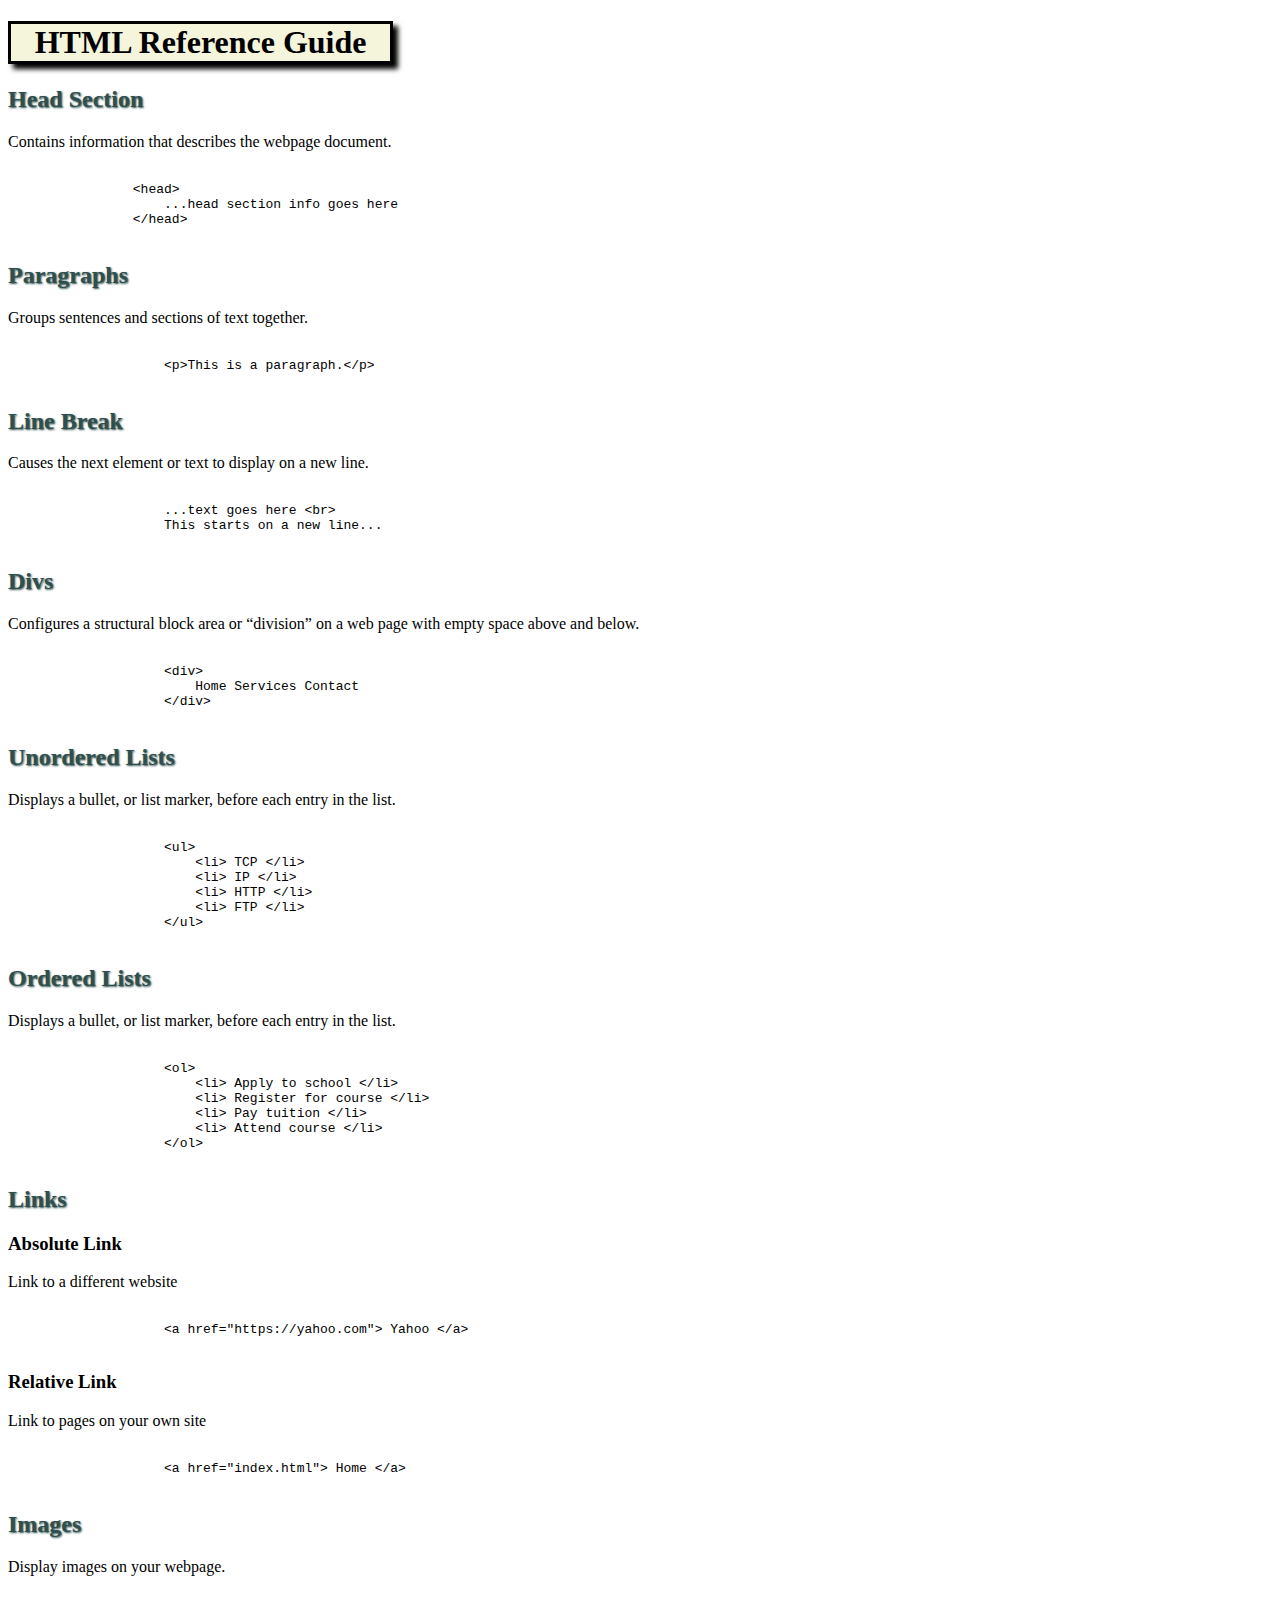
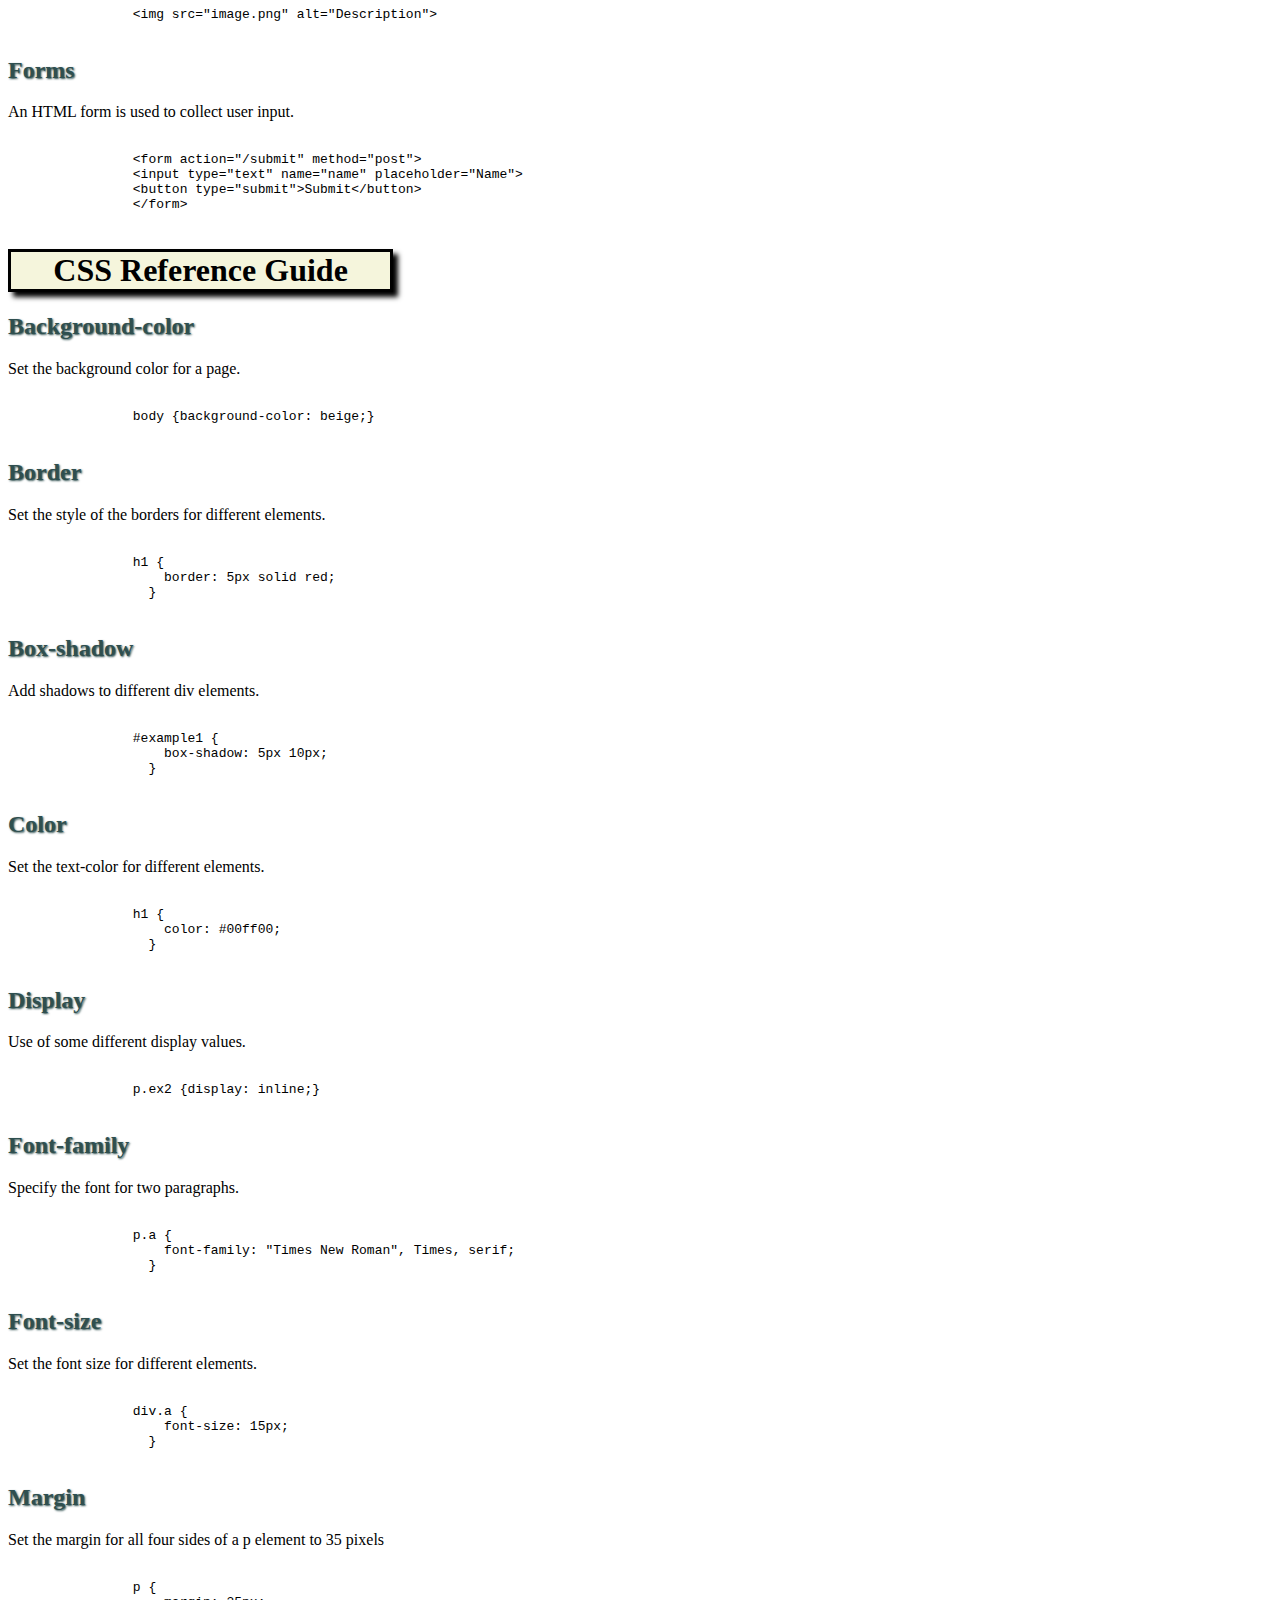
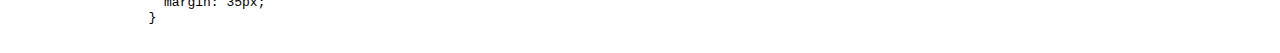
<file: Chapters/Chapter 1 - Intro to HTML & CSS/Bonus - Html & CSS/Resources.html>
<!DOCTYPE html>
<html>
    <head>
        <title>HTML and CSS Reference Guide</title>
        <link rel="stylesheet" href="style.css">
    </head>

<body>
    <h1>HTML Reference Guide</h1>

    <h2>Head Section</h2>
        <p>Contains information that describes the webpage document.</p>
            <pre><code>
                &lt;head&gt;
                    ...head section info goes here
                &lt;/head&gt;
    </code></pre>

    <h2>Paragraphs</h2>
             <p>Groups sentences and sections of text together.</p>
                <pre><code>
                    &lt;p&gt;This is a paragraph.&lt;/p&gt;
                </code></pre>
        
    
    <h2>Line Break</h2>
                <p>Causes the next element or text to display on a new line. </p>
                <pre><code>
                    ...text goes here &lt;br&gt;
                    This starts on a new line...
                </code></pre>
    
    <h2>Divs</h2>
                <p>Configures a structural block area or “division” on a web page with empty space above and below.</p>
                <pre><code>
                    &lt;div&gt;
                        Home Services Contact
                    &lt;/div&gt;
                </code></pre>
    
    <h2>Unordered Lists</h2>
                <p>Displays a bullet, or list marker, before each entry in the list.</p>
                <pre><code>
                    &lt;ul&gt;
                        &lt;li&gt; TCP &lt;/li&gt;
                        &lt;li&gt; IP &lt;/li&gt;
                        &lt;li&gt; HTTP &lt;/li&gt;
                        &lt;li&gt; FTP &lt;/li&gt;
                    &lt;/ul&gt;
                </code></pre>

    <h2>Ordered Lists</h2>
                <p>Displays a bullet, or list marker, before each entry in the list.</p>
                <pre><code>
                    &lt;ol&gt;
                        &lt;li&gt; Apply to school &lt;/li&gt;
                        &lt;li&gt; Register for course &lt;/li&gt;
                        &lt;li&gt; Pay tuition &lt;/li&gt;
                        &lt;li&gt; Attend course &lt;/li&gt;
                    &lt;/ol&gt;
                </code></pre>

    <h2>Links</h2>
            <h3>Absolute Link</h3>
                <p>Link to a different website</p>
                <pre><code>
                    &lt;a href="https://yahoo.com"&gt; Yahoo &lt;/a&gt;
                </code></pre>
            <h3>Relative Link</h3>
                <p>Link to pages on your own site</p>
                <pre><code>
                    &lt;a href="index.html"&gt; Home &lt;/a&gt;
                </code></pre>
    
    <h2>Images</h2>
             <p>Display images on your webpage.</p>
             <pre><code>
                &lt;img src="image.png" alt="Description"&gt;
             </code></pre>

    <h2>Forms</h2>
             <p>An HTML form is used to collect user input. </p>
             <pre><code>
                &lt;form action="/submit" method="post"&gt;
                &lt;input type="text" name="name" placeholder="Name"&gt;
                &lt;button type="submit"&gt;Submit&lt;/button&gt;
                &lt;/form&gt;
             </code></pre>
    
    <h1>CSS Reference Guide</h1>

    <h2>Background-color</h2>
             <p>Set the background color for a page.</p>
             <pre><code>
                body {background-color: beige;}
             </code></pre>
    
    <h2>Border</h2>
             <p>Set the style of the borders for different elements.</p>
             <pre><code>
                h1 {
                    border: 5px solid red;
                  }
             </code></pre>
    
    <h2>Box-shadow</h2>
             <p>Add shadows to different div elements.</p>
             <pre><code>
                #example1 {
                    box-shadow: 5px 10px;
                  }
             </code></pre>

    <h2>Color</h2>
             <p>Set the text-color for different elements.</p>
             <pre><code>
                h1 {
                    color: #00ff00;
                  }
             </code></pre>

    <h2>Display</h2>
             <p>Use of some different display values.</p>
             <pre><code>
                p.ex2 {display: inline;}
             </code></pre>

    <h2>Font-family</h2>
             <p>Specify the font for two paragraphs.</p>
             <pre><code>
                p.a {
                    font-family: "Times New Roman", Times, serif;
                  }
             </code></pre>

    <h2>Font-size</h2>
             <p>Set the font size for different elements.</p>
             <pre><code>
                div.a {
                    font-size: 15px;
                  }
             </code></pre>

    <h2>Margin</h2>
             <p>Set the margin for all four sides of a p element to 35 pixels</p>
             <pre><code>
                p {
                    margin: 35px;
                  }
             </code></pre>

</body>
</html>
</file>
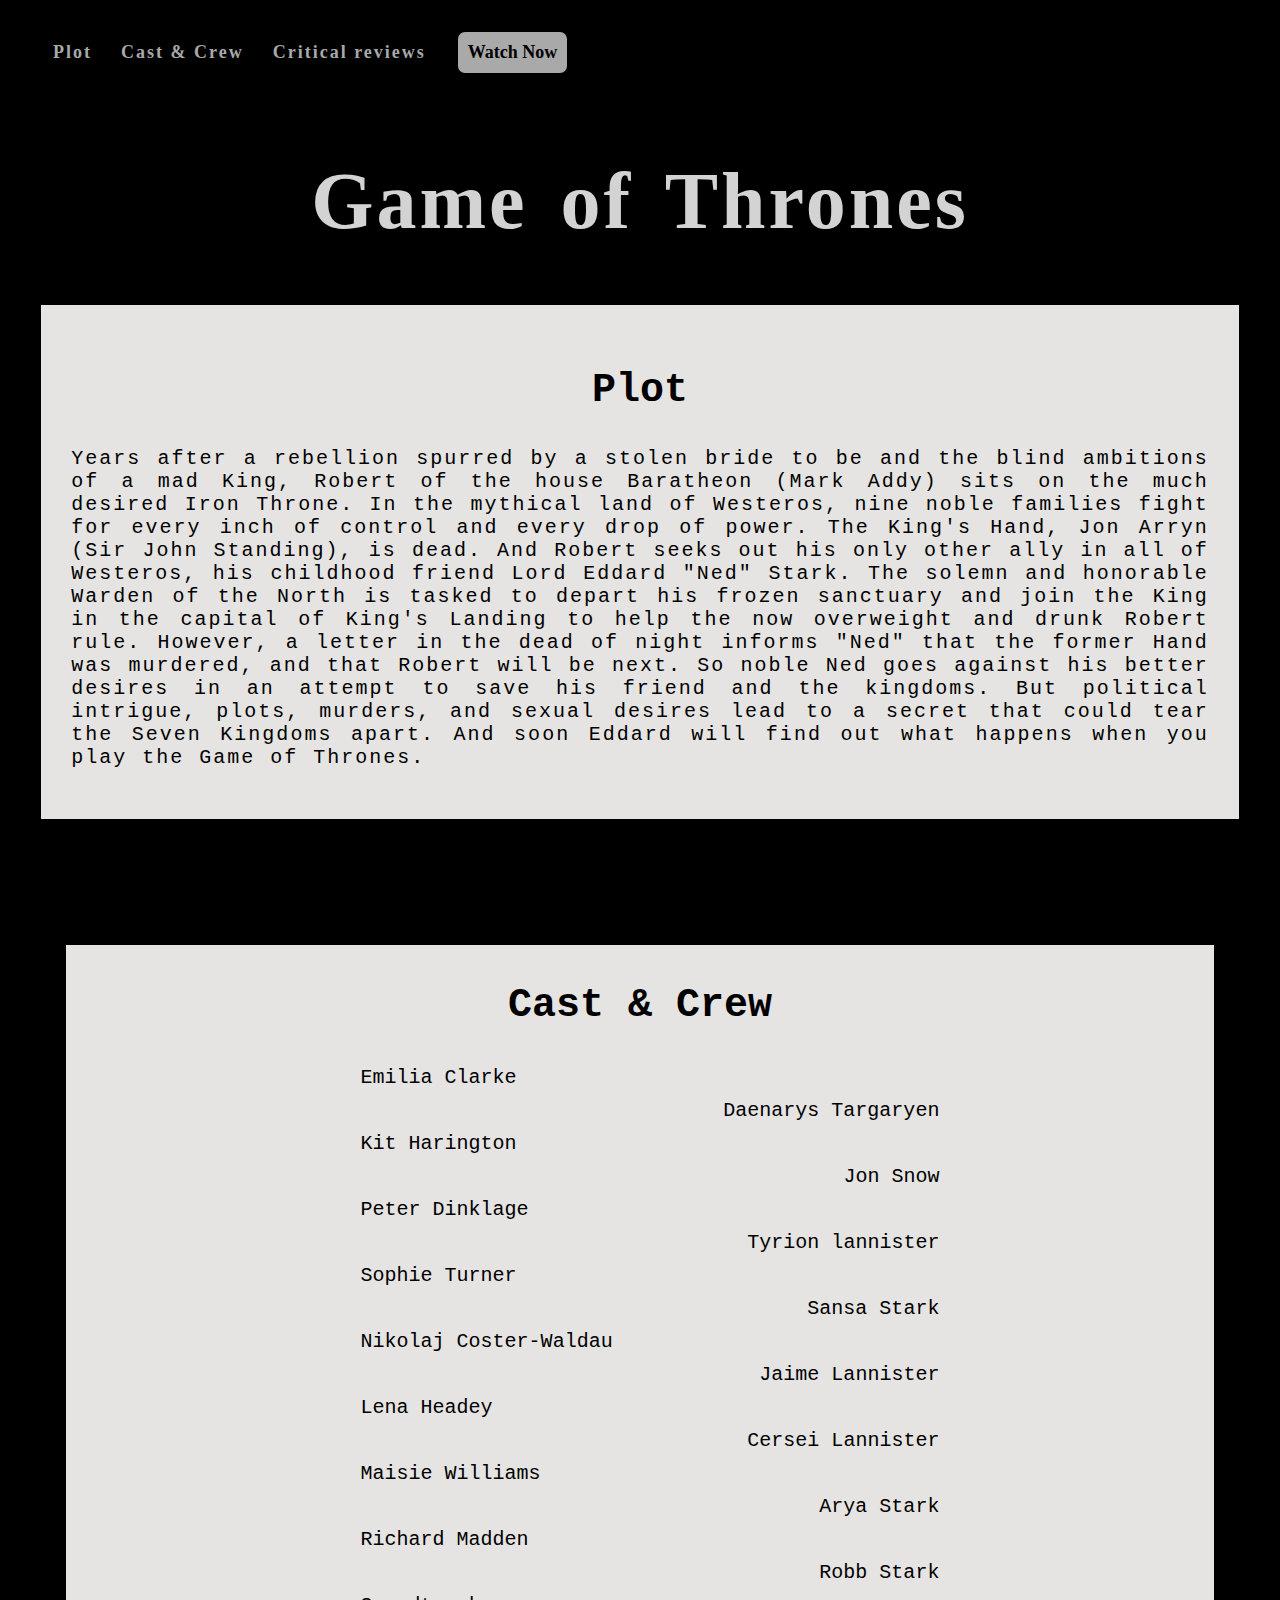
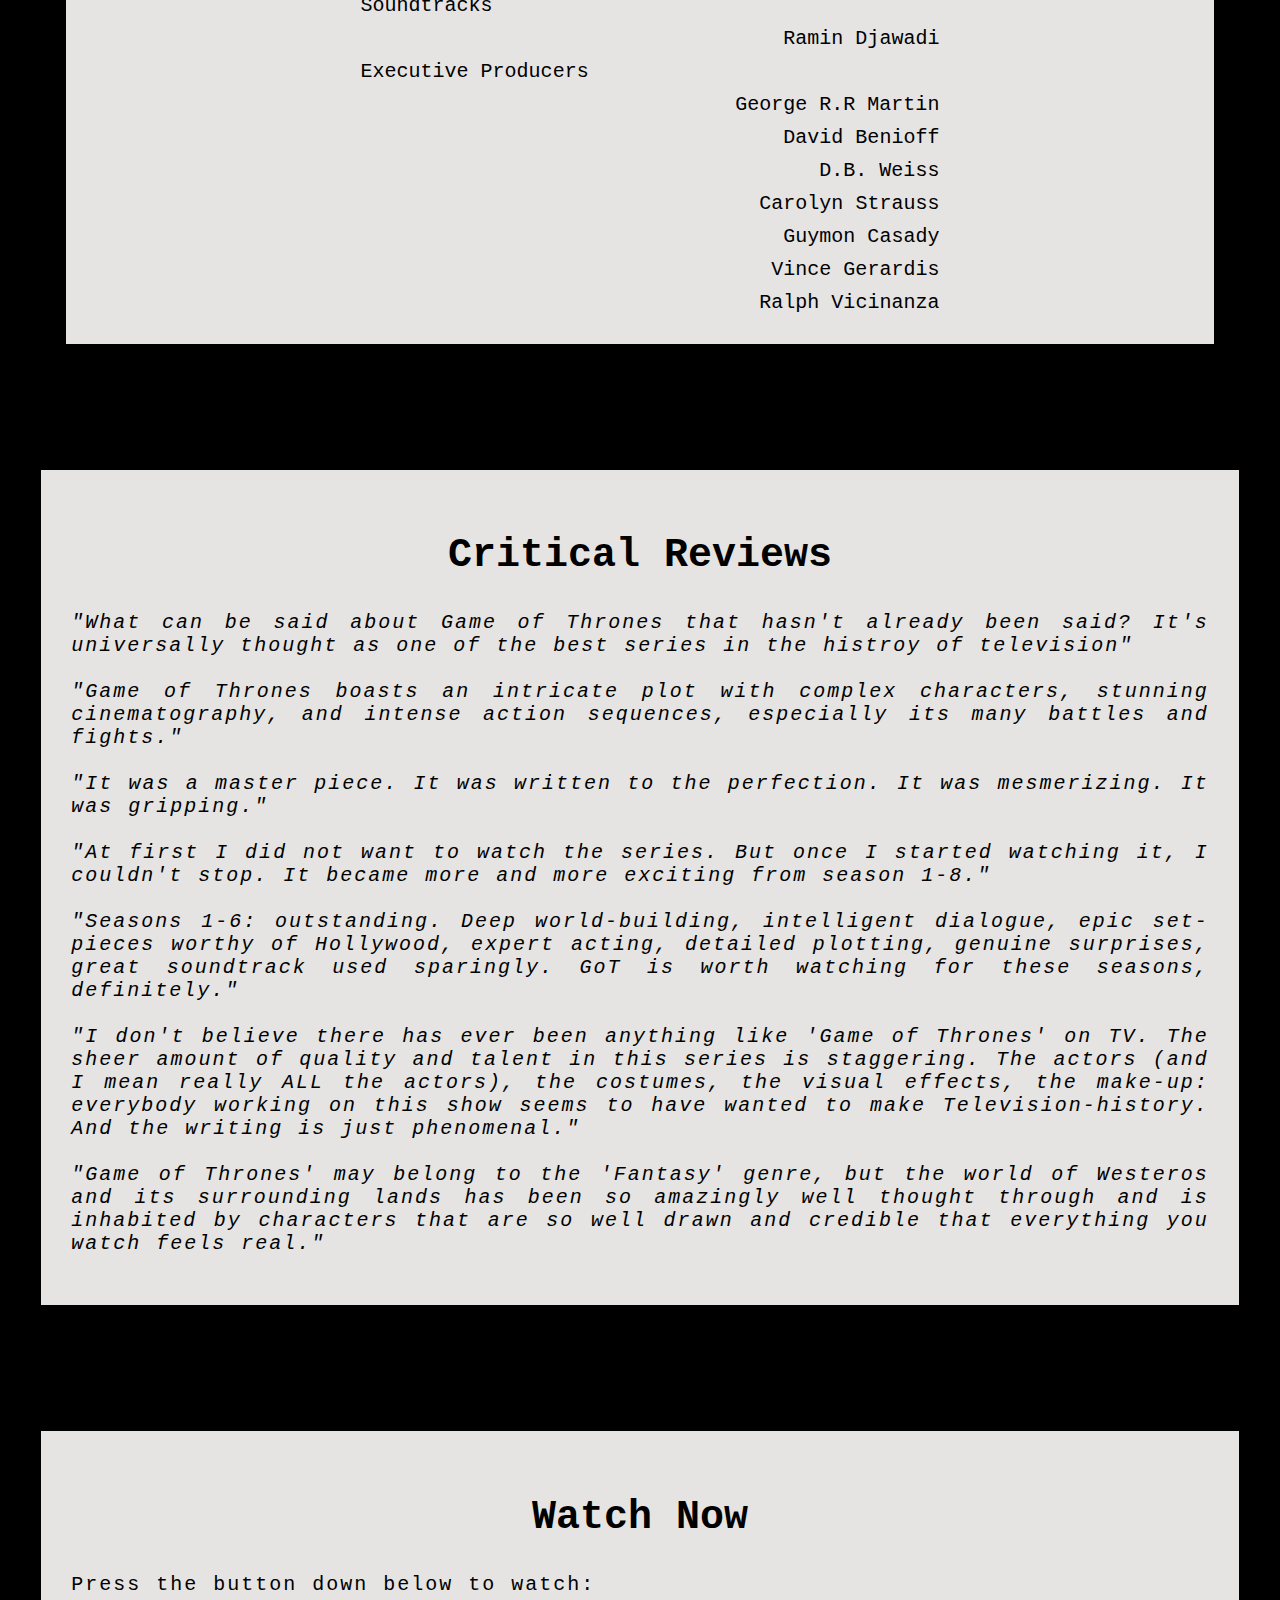
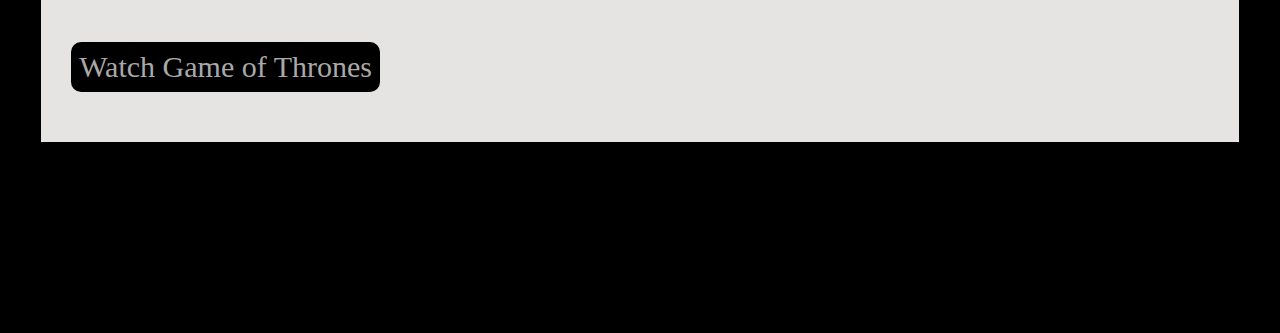
<file: Chapters/Chapter 2 - Links & Navigation/01 - One Page Website/One_Page_Website.html>
<!DOCTYPE html>
<html>
    <head>
        <link rel="stylesheet" type = "text/css" href = "test.css">
    </head>

<body>
    <nav class = "navbar"><ul>
        <li><a href = "#Plot">Plot</a></li>
        <li><a href = "#cast">Cast & Crew</a></li>
        <li><a href = "#Reviews">Critical reviews</a></li>
        <button class = "watch"><a href = "#watch">Watch Now</a></button>
    </ul></nav>

    <h1>Game of Thrones</h1>

    <div class = "plot">
    <a name = "plot">
    <h2>Plot</h2>
    <p>
        Years after a rebellion spurred by a stolen bride to be and the blind ambitions of a mad King, Robert of the house 
        Baratheon (Mark Addy) sits on the much desired Iron Throne. In the mythical land of Westeros, nine noble families 
        fight for every inch of control and every drop of power. The King's Hand, Jon Arryn (Sir John Standing), is dead. And 
        Robert seeks out his only other ally in all of Westeros, his childhood friend Lord Eddard "Ned" Stark. The solemn and 
        honorable Warden of the North is tasked to depart his frozen sanctuary and join the King in the capital of King's Landing 
        to help the now overweight and drunk Robert rule. However, a letter in the dead of night informs "Ned" that the former 
        Hand was murdered, and that Robert will be next. So noble Ned goes against his better desires in an attempt to save his 
        friend and the kingdoms. But political intrigue, plots, murders, and sexual desires lead to a secret that could tear the 
        Seven Kingdoms apart. And soon Eddard will find out what happens when you play the Game of Thrones.
    </p>
    </a>
    </div>

    <br><br><br><br><br><br><br>

    <div class = "Cast">
        <a name = "cast">
    <h2>Cast & Crew</h2>
    <dl>
        <dt>Emilia Clarke</dt>
            <dd>Daenarys Targaryen</dd>

        <dt>Kit Harington</dt>
            <dd>Jon Snow</dd>
        
        <dt>Peter Dinklage</dt>
            <dd>Tyrion lannister</dd>

        <dt>Sophie Turner</dt>
            <dd>Sansa Stark</dd>

        <dt>Nikolaj Coster-Waldau</dt>
            <dd>Jaime Lannister</dd>
        
        <dt>Lena Headey</dt>
            <dd>Cersei Lannister</dd>

        <dt>Maisie Williams</dt>
            <dd>Arya Stark</dd>

        <dt>Richard Madden</dt>
            <dd>Robb Stark</dd>
        
        <dt>Soundtracks</dt>
            <dd>Ramin Djawadi</dd>
        
        <dt>Executive Producers</dt>
            <dd>George R.R Martin</dd>
            <dd>David Benioff</dd>
            <dd>D.B. Weiss</dd>
            <dd>Carolyn Strauss</dd>
            <dd>Guymon Casady</dd>
            <dd>Vince Gerardis</dd>
            <dd>Ralph Vicinanza</dd>
    </dl>
    </a>
    </div>

    <br><br><br><br><br><br><br>

    <div class = "reviews">
        <a name = "Reviews">
    <h2>Critical Reviews</h2>
    <p id = "crit">"What can be said about Game of Thrones that hasn't already been said? It's universally thought as 
        one of the best series in the histroy of television"
    
        <br><br>

        "Game of Thrones boasts an intricate plot with complex characters, stunning cinematography, 
        and intense action sequences, especially its many battles and fights." 

        <br><br>

        "It was a master piece. It was written to the perfection. It was mesmerizing. It was gripping." 
        
        <br><br>
    
        "At first I did not want to watch the series. But once I started watching it, I couldn't stop. 
        It became more and more exciting from season 1-8."

        <br><br>

        "Seasons 1-6: outstanding. Deep world-building, intelligent dialogue, epic set-pieces worthy of 
        Hollywood, expert acting, detailed plotting, genuine surprises, great soundtrack used sparingly. 
        GoT is worth watching for these seasons, definitely."

        <br><br>

        "I don't believe there has ever been anything like 'Game of Thrones' on TV. The sheer amount of 
        quality and talent in this series is staggering. The actors (and I mean really ALL the actors), 
        the costumes, the visual effects, the make-up: everybody working on this show seems to have wanted 
        to make Television-history. And the writing is just phenomenal."

        <br><br>

        "Game of Thrones' may belong to the 'Fantasy' genre, but the world of Westeros and its surrounding 
        lands has been so amazingly well thought through and is inhabited by characters that are so well drawn 
        and credible that everything you watch feels real."
    </p>
    </a>
    </div>

    <br><br><br><br><br><br><br>

    <div class = "link">
        <a name = "watch">
    <h2>Watch Now</h2>
    
    <p>
    Press the button down below to watch: 
    <br><br><br>
    <a href = "https://www.hbo.com/game-of-thrones">
    <button class = "got">Watch Game of Thrones</usemap></button>
    </a>
    </p>
    </a></div>

    <br><br><br><br><br><br>

</body>
</html>
</file>
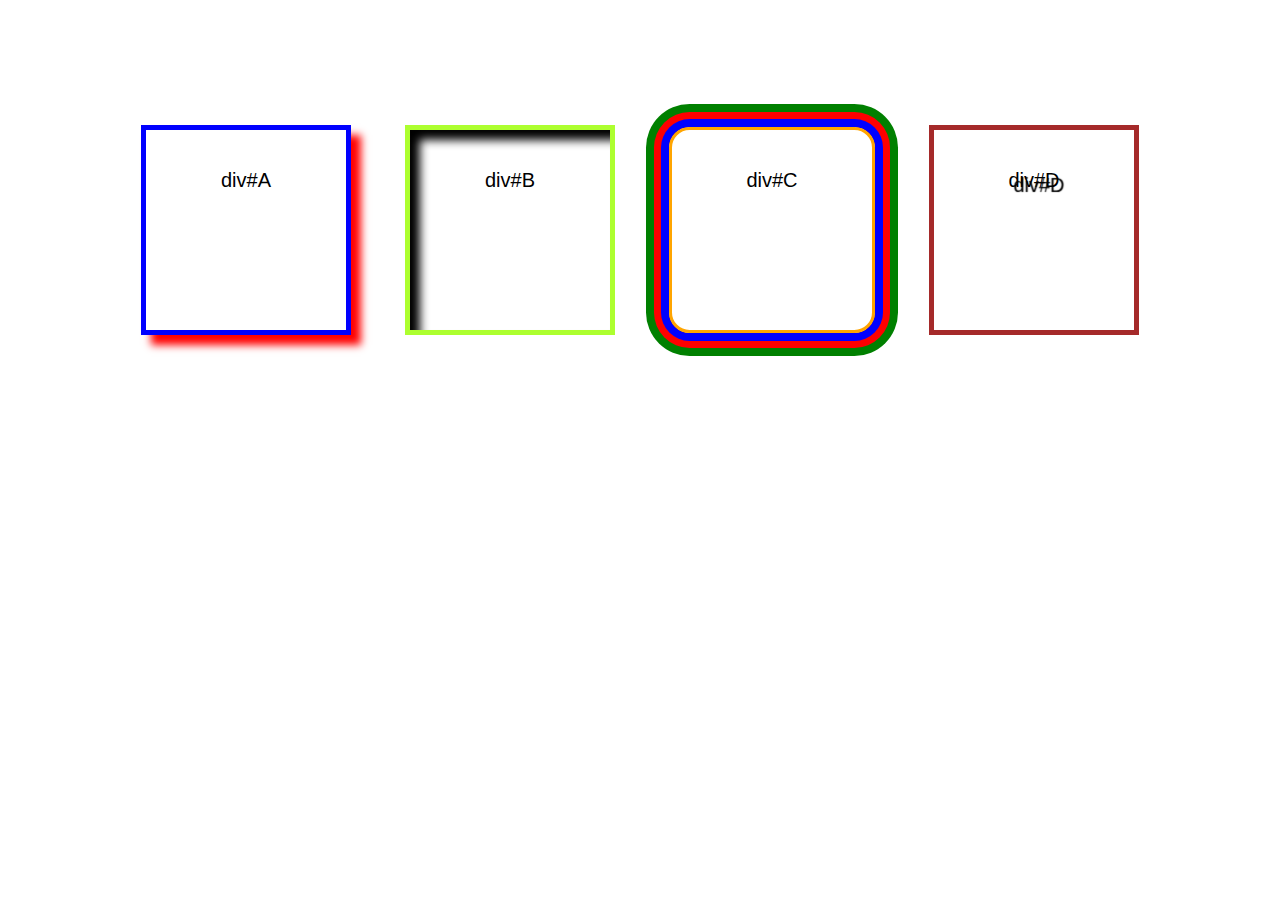
<file: Chapters/Chapter 3 - Images/Bonus - Styling those divs/index2.html>
<html lang="en">
  <head>
    <meta charset="UTF-8" />
    <meta http-equiv="X-UA-Compatible" content="IE=edge" />
    <meta name="viewport" content="width=device-width, initial-scale=1.0" />
    <link rel="stylesheet" href="style.css" type="text/css" />
    <link rel="stylesheet" href="additionalStyle.css" type="text/css" />
    <title>Styling those divs</title>
  </head>

  <body>
    <div class = "divA">div#A</div>
    <div class = "divB">div#B</div>
    <div class = "divC">div#C</div>
    <div class = "divD">div#D</div>
  </body>
</html>
</file>
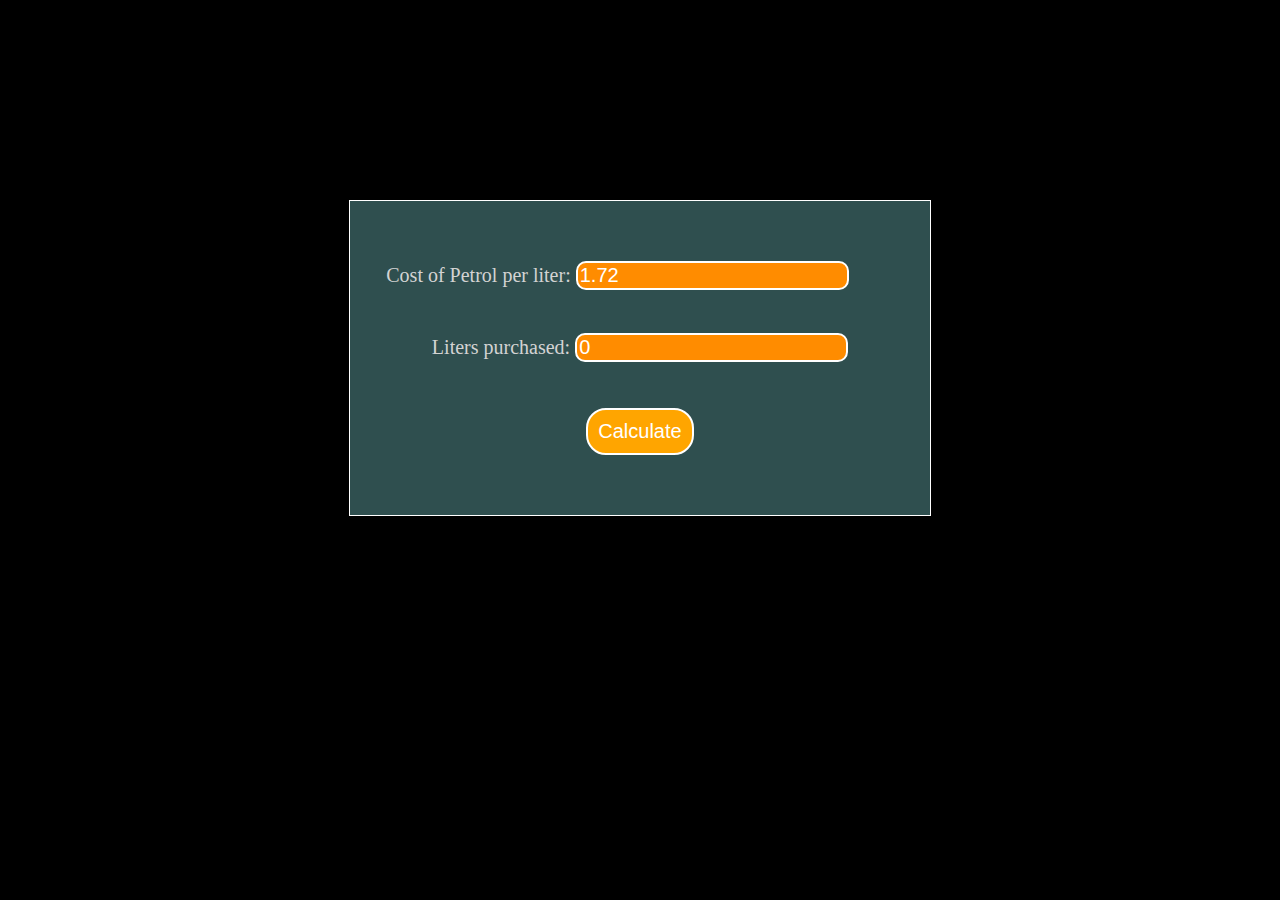
<file: Chapters/Chapter 6 - Petrol Calculator/01 - Petrol Calculator/calc.html>
<!DOCTYPE html>
<html>
    <head>
        <style>
            body{
                color: lightgray;
                background-color: black;
                font-size: 20px;
            }
            .box{
                width: 500px;
                height: auto;
                margin: auto;
                margin-top: 200px;
                border: 1px solid white;
                padding: 40px;
                background-color: darkslategray;
            }

            .petrol{
                margin-left: -45px;
            }

            #petrol,
            #liters{
                background-color: darkorange;
                border-radius: 10px;
                color: white;
                font-size: 20px;
                border: 2px solid white;
                transition: text-shadow 0.3s ease, padding 0.3s ease, border-color 0.3s ease;
            }

            #petrol:focus,
            #liters:focus{
                background-color: white;
                color: orange;
                padding: 10px;
            }

            button{
                background-color: orange;
                color: white;
                transition: text-shadow 0.3s ease, padding 0.3s ease, border-color 0.3s ease;
                border-radius: 20px;
                border: 2px solid white;
                padding: 10px;
                font-size: 20px;
            }

            button:hover{
                background-color: white;
                color: orange;
                padding: 15px;
            }

        </style>
    </head>
<body>

    <!--a div class to create a box which i styled on css--> 
    <div class = "box"> <center>
    
    <!--p class to seperate this section from liters purchased-->
        <p class = "petrol">
         Cost of Petrol per liter:  

    <!--a field for the user to input a number with a starting value of 1.72 -->
        <input type = "number" id = "petrol" name = "petrol" value = "1.72">
    <br><br>
    </p>


    Liters purchased:
    <!--another input field for the liters purchased with a starting value of 0-->
    <input type = "number" id = "liters" name = "liters" value = "0">
    
    <br><br><br>

    <!--a button that will call out function Calculate() when pressed-->
    <button type = "button" onclick = "Calculate()">Calculate</button>
    

    <!--id that will automatically print out the result given by the function Calculate()-->
    <p id = "Cost"></p>
</center>
</div>

    <script>
        //make a function called calculate with no scope
        function Calculate(){
            //create variables that takes the inputted value from "petrol" and "liters" and convert it to a float
            var petrol = parseFloat(document.getElementById('petrol').value);
            var liters = parseFloat(document.getElementById('liters').value);

            //a variable called Cost that will calculate the total which will be called out later on in <p id = "Cost">
            var Cost = petrol + liters;
            
            //Call out the variable Cost and print out the result
            //"Total:" + Cost means to combine the text "Total:"" and the Cost
            //Cost.toFixed(2) will round off the Cost to 2 decimal places  
            document.getElementById('Cost').innerText = "Total: " + Cost.toFixed(2);
        }
    </script>
</body>
</html>
</file>
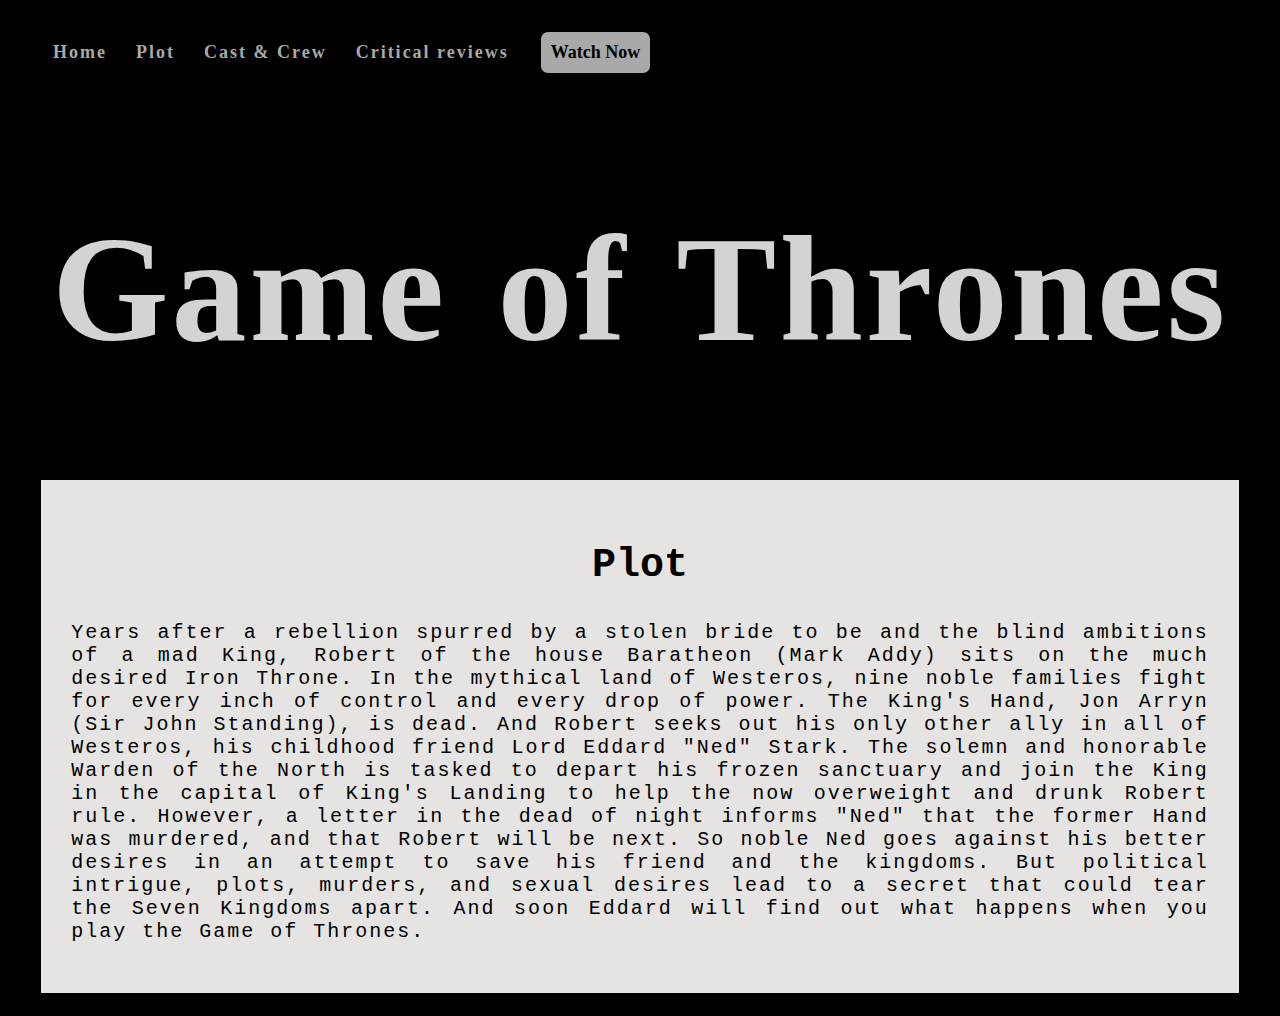
<file: Chapters/Chapter 2 - Links & Navigation/Bonus - Multi Page Website/Pages/Plot.html>
<!DOCTYPE html>
<html>
    <head>
        <link rel="stylesheet" type = "text/css" href = "test.css">
    </head>

<body>
    <nav class = "navbar"><ul>
        <li><a href = "Multi_Page.html">Home</a></li>
        <li><a href = "Plot.html">Plot</a></li>
        <li><a href = "Cast.html">Cast & Crew</a></li>
        <li><a href = "Reviews.html">Critical reviews</a></li>
        <button class = "watch"><a href = "Watch.html">Watch Now</a></button>
    </ul></nav>

    <h1>Game of Thrones</h1>

    <div class = "plot">
        <a name = "plot">
        <h2>Plot</h2>
        <p>
            Years after a rebellion spurred by a stolen bride to be and the blind ambitions of a mad King, Robert of the house 
            Baratheon (Mark Addy) sits on the much desired Iron Throne. In the mythical land of Westeros, nine noble families 
            fight for every inch of control and every drop of power. The King's Hand, Jon Arryn (Sir John Standing), is dead. And 
            Robert seeks out his only other ally in all of Westeros, his childhood friend Lord Eddard "Ned" Stark. The solemn and 
            honorable Warden of the North is tasked to depart his frozen sanctuary and join the King in the capital of King's Landing 
            to help the now overweight and drunk Robert rule. However, a letter in the dead of night informs "Ned" that the former 
            Hand was murdered, and that Robert will be next. So noble Ned goes against his better desires in an attempt to save his 
            friend and the kingdoms. But political intrigue, plots, murders, and sexual desires lead to a secret that could tear the 
            Seven Kingdoms apart. And soon Eddard will find out what happens when you play the Game of Thrones.
        </p>
        </a>
        </div>
</body>
</html>
</file>
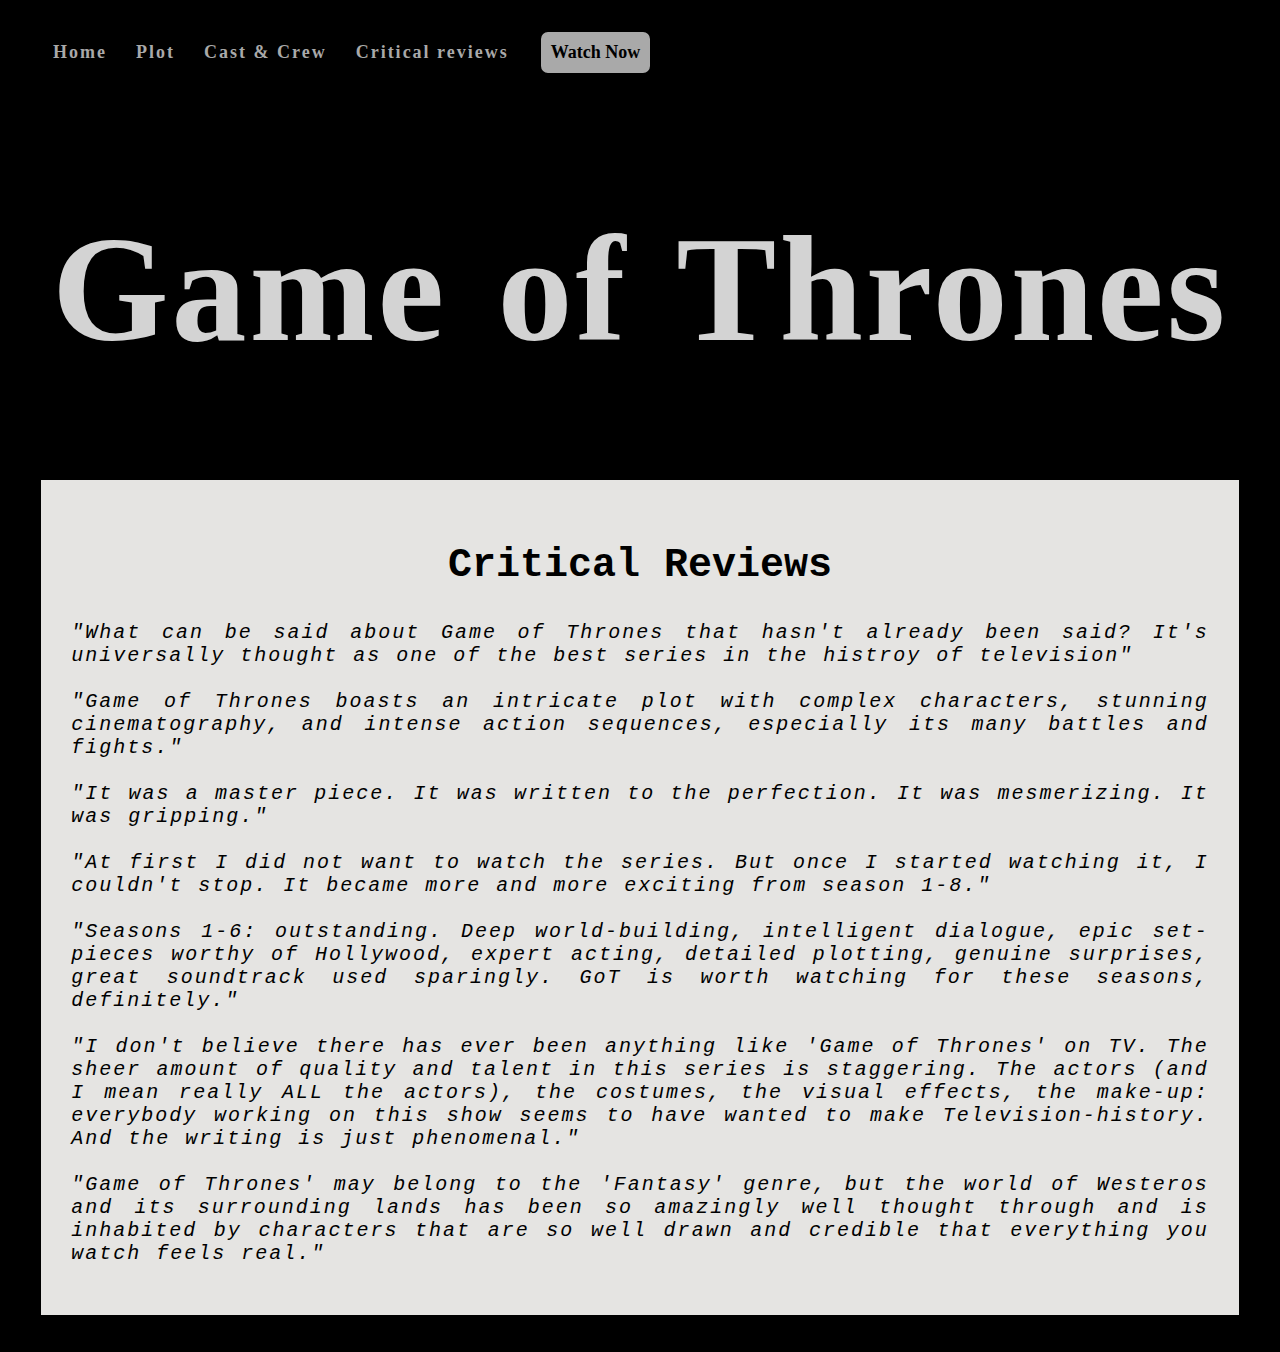
<file: Chapters/Chapter 2 - Links & Navigation/Bonus - Multi Page Website/Pages/Reviews.html>
<!DOCTYPE html>
<html>
    <head>
        <link rel="stylesheet" type = "text/css" href = "test.css">
    </head>

<body>
    <nav class = "navbar"><ul>
        <li><a href = "Multi_Page.html">Home</a></li>
        <li><a href = "Plot.html">Plot</a></li>
        <li><a href = "Cast.html">Cast & Crew</a></li>
        <li><a href = "Reviews.html">Critical reviews</a></li>
        <button class = "watch"><a href = "Watch.html">Watch Now</a></button>
    </ul></nav>

    <h1>Game of Thrones</h1>

    <div class = "reviews">
        <a name = "Reviews">
    <h2>Critical Reviews</h2>
    <p id = "crit">"What can be said about Game of Thrones that hasn't already been said? It's universally thought as 
        one of the best series in the histroy of television"
    
        <br><br>

        "Game of Thrones boasts an intricate plot with complex characters, stunning cinematography, 
        and intense action sequences, especially its many battles and fights." 

        <br><br>

        "It was a master piece. It was written to the perfection. It was mesmerizing. It was gripping." 
        
        <br><br>
    
        "At first I did not want to watch the series. But once I started watching it, I couldn't stop. 
        It became more and more exciting from season 1-8."

        <br><br>

        "Seasons 1-6: outstanding. Deep world-building, intelligent dialogue, epic set-pieces worthy of 
        Hollywood, expert acting, detailed plotting, genuine surprises, great soundtrack used sparingly. 
        GoT is worth watching for these seasons, definitely."

        <br><br>

        "I don't believe there has ever been anything like 'Game of Thrones' on TV. The sheer amount of 
        quality and talent in this series is staggering. The actors (and I mean really ALL the actors), 
        the costumes, the visual effects, the make-up: everybody working on this show seems to have wanted 
        to make Television-history. And the writing is just phenomenal."

        <br><br>

        "Game of Thrones' may belong to the 'Fantasy' genre, but the world of Westeros and its surrounding 
        lands has been so amazingly well thought through and is inhabited by characters that are so well drawn 
        and credible that everything you watch feels real."
    </p>
    </a>
    </div>
</body>
</html>
</file>
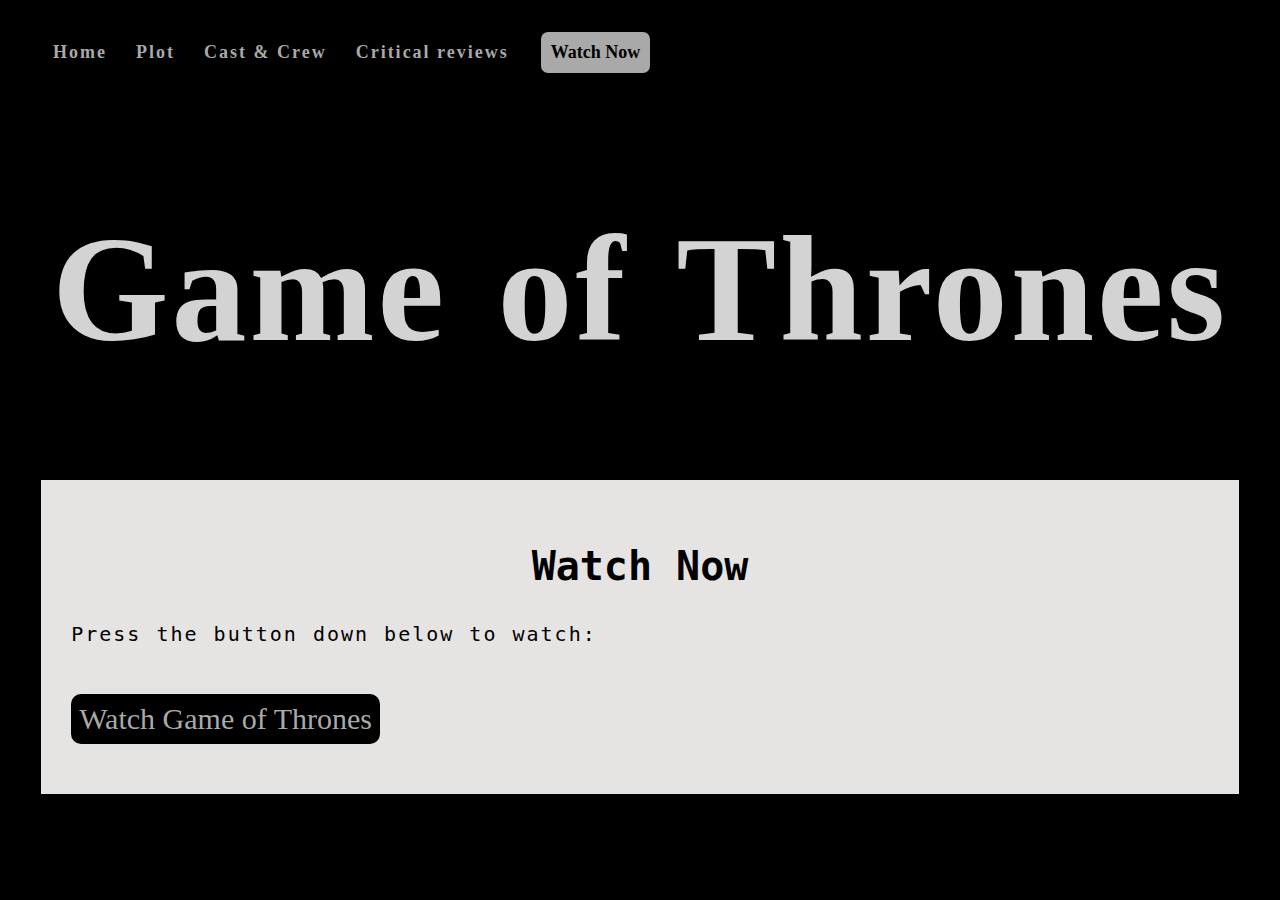
<file: Chapters/Chapter 2 - Links & Navigation/Bonus - Multi Page Website/Pages/Watch.html>
<!DOCTYPE html>
<html>
    <head>
        <link rel="stylesheet" type = "text/css" href = "test.css">
    </head>

<body>
    <nav class = "navbar"><ul>
        <li><a href = "Multi_Page.html">Home</a></li>
        <li><a href = "Plot.html">Plot</a></li>
        <li><a href = "Cast.html">Cast & Crew</a></li>
        <li><a href = "Reviews.html">Critical reviews</a></li>
        <button class = "watch"><a href = "Watch.html">Watch Now</a></button>
    </ul></nav>

    <h1>Game of Thrones</h1>

    <div class = "link">
        <a name = "watch">
    <h2>Watch Now</h2>
    
    <p>
    Press the button down below to watch: 
    <br><br><br>
    <a href = "https://www.hbo.com/game-of-thrones">
    <button class = "got">Watch Game of Thrones</usemap></button>
    </a>
    </p>
    </a></div>

</body>
</html>
</file>
<file: Chapters/Chapter 1 - Intro to HTML & CSS/Bonus - Html & CSS/style.css>
h1{
    text-align: center;
    background-color: beige;
    max-width: 30%;
    border: solid black;
    box-shadow: 5px 5px 5px black;
}

h2{
    color:darkslategrey;
    text-shadow: 1px 1px 2px;
}
</file>
<file: Chapters/Chapter 2 - Links & Navigation/01 - One Page Website/test.css>
body{
    background-color: black;
}
*{
    text-decoration: none;
}
h1{
     background-color:black;
    padding: 5px;
    color: #D3D3D3;
    text-align: center;
    font-family: fantasy;
    font-size: 80px;
    word-spacing: 10px;
    letter-spacing: 3px;
}

h2{
    font-size: 40px;
    font-family:monospace;
    text-align: center;
    color: black;
}

p{
    font-size: 20px;
    font-family:monospace;
    text-align: justify;
    word-spacing: 1px;
    letter-spacing: 2px;;
}
.plot{
    width: 90%;
    margin-left: auto;
    margin-right: auto;
    background-color: #E5E4E2;
    padding: 30px;

}

.Cast{
    width: 90%;
    margin-left: auto;
    margin-right: auto;
    background-color:#E5E4E2; 
    padding: 5px; 
    font-size: 20px; 
}

.reviews{
    width: 90%;
    margin-left: auto;
    margin-right: auto;
    background-color:#E5E4E2; 
    padding: 30px;    
}

.link{
    width: 90%;
    margin-left: auto;
    margin-right: auto;
    background-color:#E5E4E2; 
    padding: 30px; 
}

li{
    list-style: none;
    display: inline-block;
}

li a{
    font-family:cursive;
    color: darkgray;
    font-size: 18px;
    margin-right: 25px;
    font-weight: bold;
    letter-spacing: 2px;
}

.navbar{
    background-color: black;
    padding: 5px;
}

.watch{
    font-size: 18px;
    border-radius: 10px;
    padding: 10px;
    background-color: darkgray;   
    border: solid black;
    font-family:cursive;
}

.watch a{
    color: black;
    font-size: 18px;
    font-weight: bold;
}

dl{
    display: flex;
    flex-wrap: wrap;
    flex-direction: row;
    justify-content: center;
}

dt, dd{
    flex-basis: 50%; 
    box-sizing: border-box; 
    padding: 5px;
    text-align:center;
    font-family:monospace;
}

dt{
    text-align: left;
}

dd{
   
   text-align: right;
   
}

.got{
    font-size: 30px;
    border-radius: 10px;
    border: solid black;
    background-color: black;
    color: darkgray;
    padding: 5px;
    font-family: cursive;
}

#crit{
    font-style: italic;
}

img{
    border: solid black;
}
</file>
<file: Chapters/Chapter 3 - Images/Bonus - Styling those divs/style.css>
div {
    display: inline-block;
    font-family: sans-serif;
    font-size: 20px;
    margin: 25px;
    border: 4px solid black;
    line-height: 100px;
    text-align: center;
    width: 200px;
    height: 200px;
  }
  
  body {
    margin: 100px auto;
    width: max-content;
  }
</file>
<file: Chapters/Chapter 3 - Images/Bonus - Styling those divs/additionalStyle.css>
.divA{
    border: 5px solid blue;
    box-shadow: 10px 10px 8px red;
}

.divB{
    border: 5px solid greenyellow;
    box-shadow: 10px 10px 10px black inset;
}

.divC {
    border: 3px solid orange;
    box-shadow: 0 0 0 8px blue, 0 0 0 15px red, 0 0 0 23px green;
    border-radius: 10%;
}

.divD{
    border: 5px solid brown;
    text-shadow: 5px 5px 1px black;
}
</file>
<file: Chapters/Chapter 2 - Links & Navigation/Bonus - Multi Page Website/Pages/test.css>
body{
    background-color: black;
}
*{
    text-decoration: none;
}
h1{
     background-color:black;
    padding: 5px;
    color: #D3D3D3;
    text-align: center;
    font-family: fantasy;
    font-size: 150px;
    word-spacing: 10px;
    letter-spacing: 3px;
}

h2{
    font-size: 40px;
    font-family:monospace;
    text-align: center;
    color: black;
}

p{
    font-size: 20px;
    font-family:monospace;
    text-align: justify;
    word-spacing: 1px;
    letter-spacing: 2px;;
}
.plot{
    width: 90%;
    margin-left: auto;
    margin-right: auto;
    background-color: #E5E4E2;
    padding: 30px;

}

.Cast{
    width: 90%;
    margin-left: auto;
    margin-right: auto;
    background-color:#E5E4E2; 
    padding: 5px; 
    font-size: 20px; 
}

.reviews{
    width: 90%;
    margin-left: auto;
    margin-right: auto;
    background-color:#E5E4E2; 
    padding: 30px;    
}

.link{
    width: 90%;
    margin-left: auto;
    margin-right: auto;
    background-color:#E5E4E2; 
    padding: 30px; 
}

li{
    list-style: none;
    display: inline-block;
}

li a{
    font-family:cursive;
    color: darkgray;
    font-size: 18px;
    margin-right: 25px;
    font-weight: bold;
    letter-spacing: 2px;
}

.navbar{
    background-color: black;
    padding: 5px;
}

.watch{
    font-size: 18px;
    border-radius: 10px;
    padding: 10px;
    background-color: darkgray;   
    border: solid black;
    font-family:cursive;
}

.watch a{
    color: black;
    font-size: 18px;
    font-weight: bold;
}

dl{
    display: flex;
    flex-wrap: wrap;
    flex-direction: row;
    justify-content: center;
}

dt, dd{
    flex-basis: 50%; 
    box-sizing: border-box; 
    padding: 5px;
    text-align:center;
    font-family:monospace;
}

dt{
    text-align: left;
}

dd{
   
   text-align: right;
   
}

.got{
    font-size: 30px;
    border-radius: 10px;
    border: solid black;
    background-color: black;
    color: darkgray;
    padding: 5px;
    font-family: cursive;
}

#crit{
    font-style: italic;
}

img{
    border: solid black;
}
</file>
